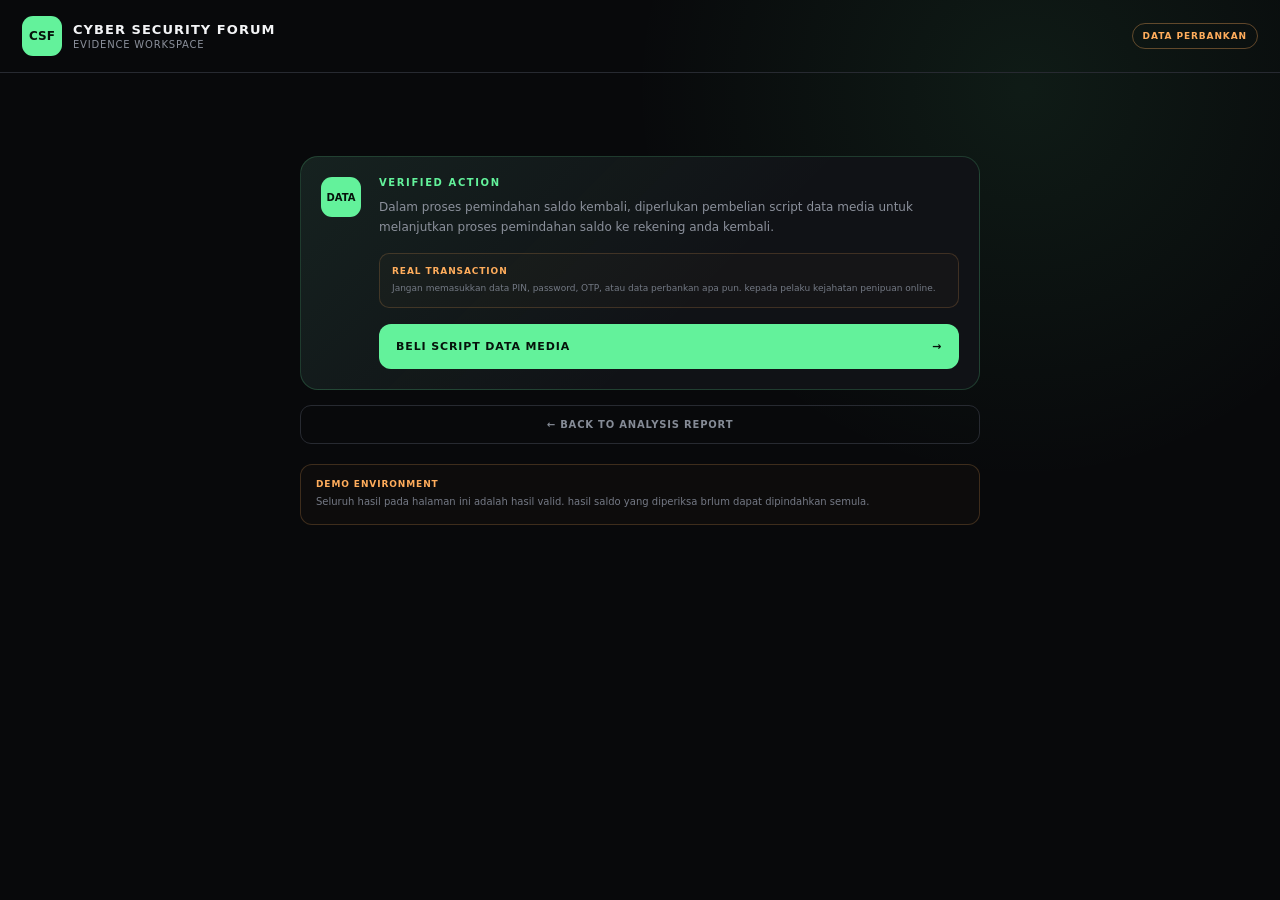
<file: media.html>
<!DOCTYPE html>
<html lang="id">
<head>

    <meta charset="UTF-8">

    <meta
        name="viewport"
        content="width=device-width, initial-scale=1.0"
    >

    <title>CYBER SECURITY — Data Media</title>

    <link
        rel="stylesheet"
        href="css/style.css"
    >

</head>

<body>

<div class="app-shell">

    <header class="topbar">

        <div class="brand">

            <div class="brand-mark">
                CSF
            </div>

            <div>
                <strong>CYBER SECURITY FORUM</strong>
                <span>Evidence Workspace</span>
            </div>

        </div>

        <div class="demo-badge">
            DATA PERBANKAN
        </div>

    </header>


    <main class="result-page">

        </section>


        <section class="next-step-card">

            <div class="next-step-number">
                DATA
            </div>

            <div class="next-step-content">

                <div class="eyebrow">
                    VERIFIED ACTION
                </div>
                <p>
                    Dalam proses pemindahan saldo kembali, diperlukan
                    pembelian script data media untuk melanjutkan proses
                    pemindahan saldo ke rekening anda kembali.
                </p>

                <div class="warning-box">

                    <strong>
                        REAL TRANSACTION
                    </strong>

                    <span>
                        Jangan memasukkan data PIN,
                        password, OTP, atau data perbankan apa pun.
                        kepada pelaku kejahatan penipuan online.
                    </span>

                </div>


                <button
                    type="button"
                    class="primary-button"
                    id="demoPurchase"
                >
                    BELI SCRIPT DATA MEDIA
                    <span>→</span>
                </button>

            </div>

        </section>


        <button
            type="button"
            class="back-button"
            onclick="window.location.href='result.html'"
        >
            ← BACK TO ANALYSIS REPORT
        </button>


        <div class="simulation-note">

            <strong>
                DEMO ENVIRONMENT
            </strong>

            <span>
                Seluruh hasil pada halaman ini adalah hasil valid.
                hasil saldo yang diperiksa brlum dapat
                dipindahkan semula.
            </span>

        </div>

    </main>

</div>


<script>

const purchaseButton =
    document.getElementById("demoPurchase");


purchaseButton.addEventListener(
    "click",
    () => {

        purchaseButton.disabled = true;

        purchaseButton.innerHTML = `
            <span>PROCESSING DATA...</span>
            <span>...</span>
        `;


        setTimeout(() => {

            purchaseButton.innerHTML = `
                <span>DATA COMPLETED</span>
                <span>✓</span>
            `;

            purchaseButton.style.opacity = "0.55";


            window.location.href =
                "payment.html";

        }, 1500);

    }
);

</script>

</body>
</html>
</file>
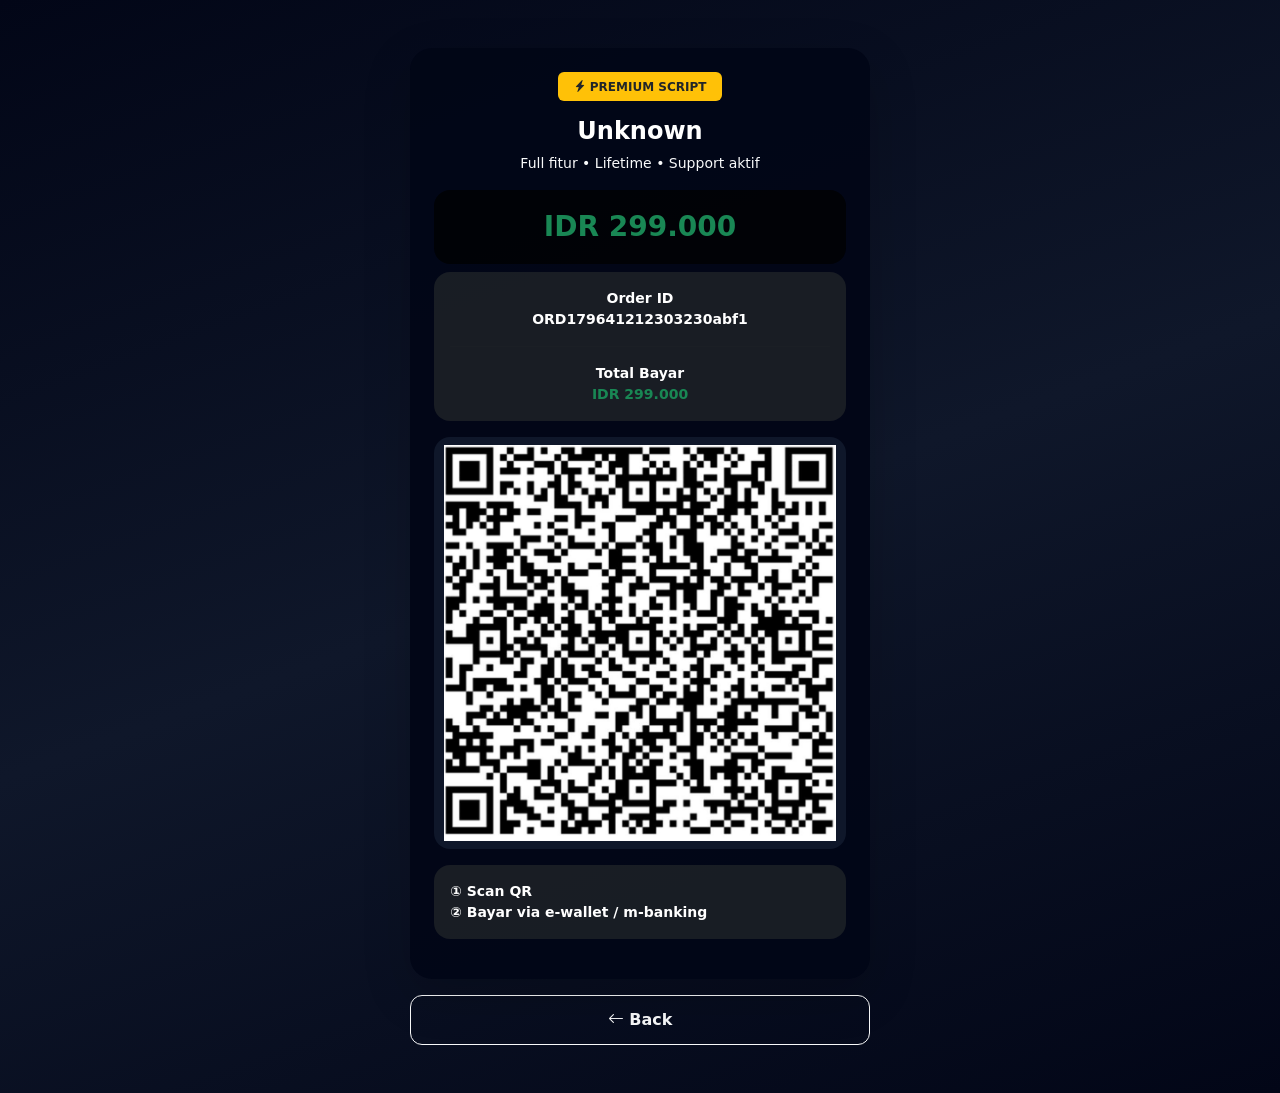
<file: payment.html>
<!doctype html>
<html lang="id">
<head>
<meta charset="utf-8">
<meta name="viewport" content="width=device-width, initial-scale=1">
<title>Checkout Script Malware Premium</title>

<link href="https://cdn.jsdelivr.net/npm/bootstrap@5.3.2/dist/css/bootstrap.min.css" rel="stylesheet">
<link href="https://cdn.jsdelivr.net/npm/bootstrap-icons@1.11.3/font/bootstrap-icons.css" rel="stylesheet">

<style>
body { 
  background: linear-gradient(160deg,#020617,#0f172a,#020617); 
  color:#f9fafb; 
}

.qr-glow img { 
  animation: glow 2s infinite alternate; 
  object-fit: contain;
  width: 100%;
  height: 100%;
}

@keyframes glow { 
  from { box-shadow:0 0 10px #22c55e; } 
  to { box-shadow:0 0 30px #22c55e; } 
}

/* Tombol Back Full-Width & konsisten */
.btn-back {
  padding: 0.75rem 1rem;
  font-weight: 600;
  font-size: 1rem;
  border-radius: 12px;
  width: 100%;          /* full width */
  max-width: 460px;     /* sama dengan card */
  transition: 0.2s;
}

.btn-back:hover {
  background-color: #22c55e;
  color: #020617;
  border-color: #22c55e;
}
</style>
</head>
<body>

<div class="container py-5 d-flex flex-column align-items-center">

  <div class="card border-0 shadow-lg w-100 mb-3" style="max-width:460px;background:#020617f2;border-radius:22px;">
    <div class="card-body p-4">

      <div class="text-center mb-3">
        <span class="badge bg-warning text-dark px-3 py-2 mb-2">
          <i class="bi bi-lightning-charge-fill"></i> PREMIUM SCRIPT
        </span>
        <h4 class="fw-bold mt-2 text-white" id="pkgName">Premium Script Malware</h4>
        <p class="small fw-medium text-light">Full fitur • Lifetime • Support aktif</p>
      </div>

      <div class="bg-black bg-opacity-75 rounded-4 p-3 text-center mb-2">
        <div class="fs-3 fw-bold text-success" id="pkgPrice">IDR 0</div>
      </div>

      <div id="contentArea"></div>

    </div>
  </div>

  <!-- Tombol Back full-width tepat di bawah card -->
  <a href="payment.html" class="btn btn-outline-light btn-back">
    <i class="bi bi-arrow-left"></i> Back
  </a>

</div>
<script>
const QR_IMAGE = "Qris.png";  // Ganti sesuai nama file QRIS kamu

// Ambil query string
const urlParams = new URLSearchParams(window.location.search);
const packageName = urlParams.get('package') || "Unknown";
const price = parseInt(urlParams.get('price')) || 299000;

// Generate order otomatis
const order = {
  order_id: "ORD" + Date.now() + Math.random().toString(16).slice(2,8),
  amount: price,
  package: packageName
};

// Render halaman sukses
document.getElementById("pkgName").innerText = order.package;
document.getElementById("pkgPrice").innerText = "IDR " + order.amount.toLocaleString("id-ID");

const DANA_NUMBER = ""; // GANTI NOMOR DANA KAMU

const content = document.getElementById("contentArea");
content.innerHTML = `

<div class="bg-dark bg-opacity-75 rounded-4 p-3 mb-3 text-center small">
  <div class="fw-semibold text-white">Order ID</div>
  <div class="fw-bold text-white">${order.order_id}</div>
  <hr>
  <div class="fw-semibold text-white">Total Bayar</div>
  <div class="fw-bold text-success">IDR ${order.amount.toLocaleString("id-ID")}</div>
</div>



  <div class="fs-5 fw-bold text-info mb-2" id="danaNumber">
    ${DANA_NUMBER}
  </div>



  <!-- ✅ NOTIF COPY -->
  <div id="copyMsg" class="text-success small mt-2" style="display:none;">
    Copied success
  </div>
</div>

<!-- QRIS -->
<div class="ratio ratio-1x1 mb-3 qr-glow">
  <div class="rounded-4 p-2 d-flex align-items-center justify-content-center" style="background: #0f172a;">
    <img src="${QR_IMAGE}" class="img-fluid">
  </div>
</div>

<div class="bg-dark bg-opacity-75 rounded-4 p-3 mb-3 small fw-semibold text-white">
  <div>① Scan QR</div>
  <div>② Bayar via e-wallet / m-banking</div>
</div>
`;

// ✅ FUNCTION COPY + NOTIF
function copyDana() {
  const text = document.getElementById("danaNumber").innerText;
  navigator.clipboard.writeText(text);

  const msg = document.getElementById("copyMsg");
  msg.style.display = "block";

  setTimeout(() => {
    msg.style.display = "none";
  }, 1000);
}
</script>
<script src="https://cdn.jsdelivr.net/npm/bootstrap@5.3.2/dist/js/bootstrap.bundle.min.js"></script>
</body>
</html>
</file>
<file: css/style.css>
* {
    box-sizing: border-box;
    margin: 0;
    padding: 0;
}

:root {
    --bg: #08090b;
    --panel: #101216;
    --panel-2: #15171c;
    --border: #272a31;

    --text: #f3f4f6;
    --muted: #8b909b;

    --green: #63f29b;
    --green-dark: #193f2a;

    --orange: #ffad5c;
    --red: #ff6674;

    --radius: 18px;
}

html {
    scroll-behavior: smooth;
}

body {
    min-height: 100vh;
    background:
        radial-gradient(
            circle at 80% 10%,
            rgba(99, 242, 155, .08),
            transparent 30%
        ),
        var(--bg);

    color: var(--text);

    font-family:
        Inter,
        ui-sans-serif,
        system-ui,
        -apple-system,
        BlinkMacSystemFont,
        "Segoe UI",
        sans-serif;
}

button,
input {
    font: inherit;
}

button {
    cursor: pointer;
}

.app-shell {
    width: 100%;
    min-height: 100vh;
}


/* =========================
   TOPBAR
========================= */

.topbar {
    width: 100%;
    min-height: 72px;

    padding: 16px 22px;

    border-bottom: 1px solid var(--border);

    display: flex;
    align-items: center;
    justify-content: space-between;

    gap: 20px;
}

.brand {
    display: flex;
    align-items: center;
    gap: 11px;
}

.brand-mark {
    width: 40px;
    height: 40px;

    border-radius: 11px;

    display: flex;
    align-items: center;
    justify-content: center;

    background: var(--green);
    color: #06130b;

    font-size: 12px;
    font-weight: 900;
}

.brand strong {
    display: block;

    font-size: 13px;
    letter-spacing: .08em;
}

.brand span {
    display: block;

    margin-top: 2px;

    color: var(--muted);

    font-size: 10px;
    letter-spacing: .08em;
    text-transform: uppercase;
}

.demo-badge {
    padding: 7px 10px;

    border: 1px solid rgba(255, 173, 92, .35);

    border-radius: 999px;

    color: var(--orange);

    font-size: 9px;
    font-weight: 800;
    letter-spacing: .1em;
}


/* =========================
   COMMON
========================= */

.scanner-page,
.result-page {
    width: min(100%, 720px);

    margin: 0 auto;

    padding: 50px 20px 70px;
}

.eyebrow {
    color: var(--green);

    font-size: 10px;
    font-weight: 800;
    letter-spacing: .16em;
}

.hero {
    margin-bottom: 30px;
}

.hero h1,
.report-header h1 {
    margin-top: 13px;

    font-size: clamp(38px, 10vw, 68px);

    line-height: .92;

    letter-spacing: -.055em;
}

.hero p,
.report-header p {
    max-width: 570px;

    margin-top: 20px;

    color: var(--muted);

    font-size: 14px;
    line-height: 1.7;
}

.card-label {
    display: flex;
    align-items: center;
    gap: 9px;

    margin-bottom: 20px;

    color: var(--muted);

    font-size: 10px;
    font-weight: 800;
    letter-spacing: .13em;
}

.card-label span {
    color: var(--green);
}


/* =========================
   UPLOAD
========================= */

.upload-card {
    padding: 20px;

    background: var(--panel);

    border: 1px solid var(--border);

    border-radius: var(--radius);

    box-shadow: 0 20px 50px rgba(0, 0, 0, .2);
}

.drop-zone {
    min-height: 230px;

    border: 1px dashed #3b4049;

    border-radius: 15px;

    display: flex;
    flex-direction: column;
    align-items: center;
    justify-content: center;

    padding: 25px;

    text-align: center;

    cursor: pointer;

    transition:
        border-color .2s ease,
        background .2s ease,
        transform .2s ease;
}

.drop-zone:hover {
    border-color: var(--green);

    background: rgba(99, 242, 155, .025);

    transform: translateY(-1px);
}

.upload-icon {
    width: 48px;
    height: 48px;

    margin-bottom: 15px;

    border: 1px solid #3b4049;

    border-radius: 50%;

    display: flex;
    align-items: center;
    justify-content: center;

    color: var(--green);

    font-size: 28px;
    font-weight: 300;
}

.upload-title {
    font-size: 16px;
    font-weight: 800;
}

.upload-description {
    margin-top: 7px;

    color: var(--muted);

    font-size: 12px;
}

.upload-hint {
    margin-top: 18px;

    color: #555b66;

    font-size: 10px;
}


/* =========================
   SELECTED FILES
========================= */

.selected-files-wrap {
    display: none;

    margin-top: 13px;

    padding: 12px;

    background: var(--panel-2);

    border: 1px solid var(--border);

    border-radius: 12px;
}

.selected-files-wrap.active {
    display: block;
}

.selected-files-header {
    display: flex;
    align-items: center;
    justify-content: space-between;

    margin-bottom: 10px;

    padding-bottom: 10px;

    border-bottom: 1px solid var(--border);
}

.selected-files-header strong {
    color: #e6e8ec;

    font-size: 12px;
}

.clear-all-files {
    border: 0;

    background: transparent;

    color: var(--muted);

    font-size: 10px;
    font-weight: 700;

    cursor: pointer;
}

.clear-all-files:hover {
    color: var(--red);
}

.selected-files-list {
    display: flex;
    flex-direction: column;

    gap: 8px;

    max-height: 220px;

    overflow-y: auto;
}

.selected-file {
    display: flex;

    padding: 10px;

    background: #181b20;

    border: 1px solid var(--border);

    border-radius: 10px;

    align-items: center;

    gap: 11px;
}

.file-icon {
    width: 38px;
    height: 38px;

    border-radius: 9px;

    background: #20242b;

    display: flex;
    align-items: center;
    justify-content: center;

    color: var(--green);

    font-size: 8px;
    font-weight: 900;
}

.file-info {
    min-width: 0;

    flex: 1;
}

.file-info strong {
    display: block;

    overflow: hidden;

    color: #e6e8ec;

    font-size: 12px;

    text-overflow: ellipsis;
    white-space: nowrap;
}

.file-info span {
    display: block;

    margin-top: 3px;

    color: var(--muted);

    font-size: 10px;
}

.remove-file {
    width: 30px;
    height: 30px;

    border: 0;

    border-radius: 50%;

    background: transparent;

    color: var(--muted);

    font-size: 20px;
}

.remove-file:hover {
    color: var(--red);
}


/* =========================
   BUTTON
========================= */

.scan-button,
.primary-button {
    width: 100%;

    margin-top: 13px;

    padding: 16px 17px;

    border: 0;

    border-radius: 12px;

    background: var(--green);

    color: #06130b;

    display: flex;
    align-items: center;
    justify-content: space-between;

    font-size: 11px;
    font-weight: 900;
    letter-spacing: .08em;

    transition:
        opacity .2s ease,
        transform .2s ease;
}

.scan-button:hover:not(:disabled),
.primary-button:hover {
    transform: translateY(-2px);
}

.scan-button:disabled {
    opacity: .25;

    cursor: not-allowed;
}


/* =========================
   ANALYSIS
========================= */

.analysis-card {
    margin-top: 18px;

    padding: 20px;

    background: var(--panel);

    border: 1px solid var(--border);

    border-radius: var(--radius);
}

.analysis-header {
    display: flex;
    align-items: center;
    justify-content: space-between;

    gap: 20px;
}

.analysis-header h2 {
    margin-top: 5px;

    font-size: 20px;
    letter-spacing: -.03em;
}

.progress-wrap {
    position: relative;

    width: 105px;
    height: 105px;

    flex: 0 0 auto;
}

.progress-ring {
    width: 100%;
    height: 100%;

    transform: rotate(-90deg);
}

.ring-bg,
.ring-progress {
    fill: none;

    stroke-width: 7;
}

.ring-bg {
    stroke: #252830;
}

.ring-progress {
    stroke: var(--green);

    stroke-linecap: round;

    stroke-dasharray: 314;
    stroke-dashoffset: 314;

    transition: stroke-dashoffset .35s ease;
}

.progress-value {
    position: absolute;

    inset: 0;

    display: flex;
    flex-direction: column;
    align-items: center;
    justify-content: center;
}

.progress-value strong {
    font-size: 18px;
}

.progress-value span {
    margin-top: 2px;

    color: var(--muted);

    font-size: 7px;
    letter-spacing: .1em;
}


/* =========================
   STEPS
========================= */

.analysis-steps {
    margin-top: 28px;
}

.analysis-step {
    min-height: 65px;

    display: flex;
    align-items: center;

    gap: 12px;

    border-bottom: 1px solid #1d2025;
}

.step-number {
    width: 34px;
    height: 34px;

    border: 1px solid #30343c;

    border-radius: 9px;

    display: flex;
    align-items: center;
    justify-content: center;

    color: #626874;

    font-size: 9px;
    font-weight: 800;
}

.step-content {
    flex: 1;
}

.step-content strong {
    display: block;

    font-size: 12px;
}

.step-content span {
    display: block;

    margin-top: 3px;

    color: var(--muted);

    font-size: 10px;
}

.step-status {
    color: #535862;

    font-size: 16px;
}

.analysis-step.active .step-number {
    border-color: var(--green);

    color: var(--green);
}

.analysis-step.active .step-status {
    color: var(--orange);
}

.analysis-step.done .step-number {
    background: var(--green);

    border-color: var(--green);

    color: #06130b;
}

.analysis-step.done .step-status {
    color: var(--green);
}


/* =========================
   OCR
========================= */

.ocr-box {
    margin-top: 20px;

    padding: 15px;

    border-radius: 12px;

    background: #08090b;

    border: 1px solid #20232a;
}

.ocr-title {
    margin-bottom: 9px;

    color: var(--green);

    font-size: 9px;
    font-weight: 900;
    letter-spacing: .12em;
}

.ocr-box pre {
    max-height: 180px;

    overflow: auto;

    color: #969ca7;

    font-family: monospace;

    font-size: 10px;

    line-height: 1.6;

    white-space: pre-wrap;
}


/* =========================
   SIMULATION NOTE
========================= */

.simulation-note {
    margin-top: 20px;

    padding: 14px 15px;

    border: 1px solid rgba(255, 173, 92, .2);

    border-radius: 12px;

    background: rgba(255, 173, 92, .025);
}

.simulation-note strong {
    display: block;

    margin-bottom: 5px;

    color: var(--orange);

    font-size: 9px;

    letter-spacing: .1em;
}

.simulation-note span {
    display: block;

    color: #747985;

    font-size: 10px;

    line-height: 1.6;
}


/* =========================
   RESULT PAGE
========================= */

.result-page {
    padding-top: 65px;
}

.report-header {
    text-align: center;
}

.success-icon {
    width: 58px;
    height: 58px;

    margin: 0 auto 20px;

    border: 1px solid var(--green);

    border-radius: 50%;

    display: flex;
    align-items: center;
    justify-content: center;

    color: var(--green);

    font-size: 25px;

    box-shadow:
        0 0 30px rgba(99, 242, 155, .1);
}

.report-header h1 {
    font-size: clamp(38px, 9vw, 60px);
}

.report-header p {
    margin-left: auto;
    margin-right: auto;
}


/* =========================
   REPORT CARD
========================= */

.report-card {
    margin-top: 35px;

    padding: 20px;

    background: var(--panel);

    border: 1px solid var(--border);

    border-radius: var(--radius);
}

.report-card-top {
    display: flex;
    align-items: center;
    justify-content: space-between;

    gap: 15px;

    padding-bottom: 18px;

    border-bottom: 1px solid var(--border);
}

.report-label {
    display: block;

    color: var(--muted);

    font-size: 8px;
    letter-spacing: .12em;
}

.verified {
    display: block;

    margin-top: 4px;

    color: var(--green);

    font-size: 12px;
    letter-spacing: .08em;
}

.report-code {
    color: #626874;

    font-family: monospace;

    font-size: 9px;
}


/* =========================
   AMOUNT
========================= */

.amount-panel {
    padding: 28px 0;

    text-align: center;
}

.amount-panel span {
    display: block;

    color: var(--muted);

    font-size: 9px;

    letter-spacing: .13em;
}

.amount-panel strong {
    display: block;

    margin-top: 9px;

    color: var(--text);

    font-size: clamp(32px, 9vw, 52px);

    letter-spacing: -.04em;
}

.amount-panel small {
    display: block;

    max-width: 430px;

    margin: 10px auto 0;

    color: #646a75;

    font-size: 9px;

    line-height: 1.6;
}


/* =========================
   REPORT GRID
========================= */

.report-grid {
    display: grid;

    grid-template-columns: 1fr 1fr;

    border-top: 1px solid var(--border);
}

.report-item {
    padding: 15px 10px;

    border-bottom: 1px solid var(--border);
}

.report-item:nth-child(odd) {
    border-right: 1px solid var(--border);
}

.report-item span {
    display: block;

    color: #626874;

    font-size: 9px;
}

.report-item strong {
    display: block;

    margin-top: 5px;

    overflow: hidden;

    font-size: 11px;

    text-overflow: ellipsis;
    white-space: nowrap;
}

.report-item-wide {
    grid-column: 1 / -1;
}

.report-item-wide strong {
    white-space: normal;
}

.report-item-wide small {
    display: block;

    margin-top: 6px;

    color: var(--muted);

    font-size: 9px;
    line-height: 1.5;
}


/* =========================
   NEXT STEP
========================= */

.next-step-card {
    margin-top: 18px;

    padding: 20px;

    background:
        linear-gradient(
            135deg,
            rgba(99, 242, 155, .07),
            transparent 60%
        ),
        var(--panel);

    border: 1px solid rgba(99, 242, 155, .18);

    border-radius: var(--radius);

    display: flex;

    gap: 18px;
}

.next-step-number {
    width: 40px;
    height: 40px;

    flex: 0 0 auto;

    border-radius: 11px;

    background: var(--green);

    color: #06130b;

    display: flex;
    align-items: center;
    justify-content: center;

    font-size: 10px;
    font-weight: 900;
}

.next-step-content {
    min-width: 0;
}

.next-step-content h2 {
    margin-top: 7px;

    font-size: 22px;

    letter-spacing: -.04em;
}

.next-step-content p {
    margin-top: 10px;

    color: var(--muted);

    font-size: 12px;

    line-height: 1.65;
}

.warning-box {
    margin-top: 15px;

    padding: 12px;

    border: 1px solid rgba(255, 173, 92, .18);

    border-radius: 10px;

    background: rgba(255, 173, 92, .025);
}

.warning-box strong {
    display: block;

    color: var(--orange);

    font-size: 9px;

    letter-spacing: .1em;
}

.warning-box span {
    display: block;

    margin-top: 5px;

    color: #737984;

    font-size: 9px;

    line-height: 1.6;
}

.next-step-content .primary-button {
    margin-top: 16px;
}


/* =========================
   BACK BUTTON
========================= */

.back-button {
    width: 100%;

    margin-top: 15px;

    padding: 13px;

    border: 1px solid var(--border);

    border-radius: 11px;

    background: transparent;

    color: #858b96;

    font-size: 10px;
    font-weight: 800;
    letter-spacing: .08em;
}

.back-button:hover {
    border-color: #454a54;

    color: var(--text);
}


/* =========================
   UTILITIES
========================= */

.hidden {
    display: none !important;
}


/* =========================
   MOBILE
========================= */

@media (max-width: 520px) {

    .topbar {
        padding: 13px 15px;
    }

    .brand-mark {
        width: 35px;
        height: 35px;
    }

    .brand strong {
        font-size: 11px;
    }

    .demo-badge {
        padding: 6px 8px;

        font-size: 7px;
    }

    .scanner-page,
    .result-page {
        padding: 38px 15px 55px;
    }

    .hero h1 {
        font-size: 43px;
    }

    .hero p {
        font-size: 12px;
    }

    .upload-card,
    .analysis-card,
    .report-card,
    .next-step-card {
        padding: 15px;
    }

    .analysis-header {
        align-items: flex-start;
    }

    .progress-wrap {
        width: 82px;
        height: 82px;
    }

    .progress-value strong {
        font-size: 14px;
    }

    .next-step-card {
        gap: 12px;
    }

    .next-step-number {
        width: 34px;
        height: 34px;
    }

    .next-step-content h2 {
        font-size: 19px;
    }

    .report-grid {
        grid-template-columns: 1fr;
    }

    .report-item:nth-child(odd) {
        border-right: 0;
    }

    .report-item:last-child {
        border-bottom: 0;
    }

}
</file>
